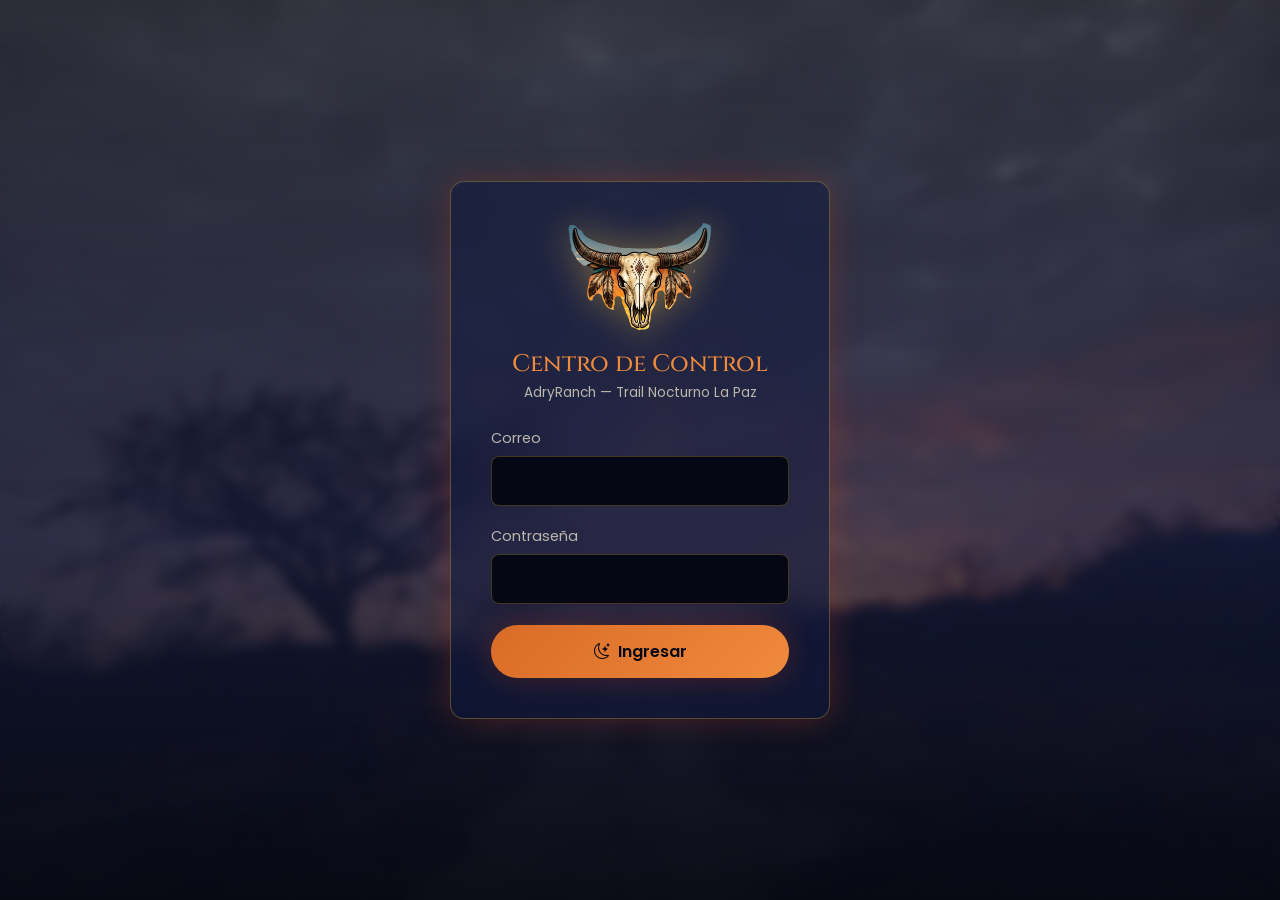
<file: dashboard/index.html>
<!DOCTYPE html>
<html lang="es-MX">
<head>
  <meta charset="UTF-8" />
  <meta name="viewport" content="width=device-width, initial-scale=1.0" />
  <title>Centro de Control — AdryRanch</title>

  <link href="https://cdn.jsdelivr.net/npm/bootstrap@5.3.3/dist/css/bootstrap.min.css" rel="stylesheet">
  <link rel="stylesheet" href="https://cdn.jsdelivr.net/npm/bootstrap-icons@1.11.3/font/bootstrap-icons.css">
  <link rel="preconnect" href="https://fonts.googleapis.com">
  <link href="https://fonts.googleapis.com/css2?family=Cinzel:wght@500;700&family=Poppins:wght@300;400;500;600&display=swap" rel="stylesheet">

  <link rel="icon" href="../assets/img/craneo-toro.svg" type="image/svg+xml">
  <link rel="stylesheet" href="../css/main.css">
  <link rel="stylesheet" href="../css/dashboard.css">
</head>
<body class="cuerpo-dashboard">

  <!-- ══════════════ PANTALLA DE LOGIN ══════════════ -->
  <div id="pantallaLogin" class="pantalla-login">
    <div class="overlay-login"></div>

    <form id="formularioLogin" class="tarjeta-login">
      <img src="../assets/img/login.png" alt="AdryRanch" class="logo-tarjeta-login">
      <h1>Centro de Control</h1>
      <p class="subtitulo-login">AdryRanch — Trail Nocturno La Paz</p>

      <p id="mensajeLogin" class="mensaje-formulario" role="alert"></p>

      <div class="campo-formulario">
        <label for="emailLogin">Correo</label>
        <input type="email" id="emailLogin" name="email" required autocomplete="username">
      </div>

      <div class="campo-formulario">
        <label for="passwordLogin">Contraseña</label>
        <input type="password" id="passwordLogin" name="password" required autocomplete="current-password">
      </div>

      <button type="submit" class="boton-dorado boton-ancho-completo">
        <i class="bi bi-moon-stars"></i> Ingresar
      </button>
    </form>
  </div>

  <!-- ══════════════ DASHBOARD ══════════════ -->
  <div id="pantallaDashboard" class="pantalla-dashboard">

    <header class="topbar-dashboard">
      <div class="marca-topbar">
        <img src="../assets/img/login.png" alt="AdryRanch">
        <span>Centro de Control</span>
      </div>
      <div class="usuario-topbar">
        <button id="botonModoIluminacionDashboard" class="boton-modo-iluminacion" aria-label="Cambiar iluminación del panel">
          <i class="bi bi-sun-fill icono-modo-sol"></i>
          <i class="bi bi-moon-stars-fill icono-modo-luna oculto"></i>
        </button>
        <span id="nombreUsuarioActivo"></span>
        <span id="rolUsuarioActivo" class="etiqueta-rol"></span>
        <button id="botonLogout" class="boton-contorno">
          <i class="bi bi-box-arrow-right"></i> Salir
        </button>
        <button id="botonHamburguesaDashboard" class="boton-hamburguesa-dashboard" aria-label="Abrir menú del panel" aria-expanded="false">
          <i class="bi bi-list icono-menu-abrir"></i>
          <i class="bi bi-x-lg icono-menu-cerrar oculto"></i>
        </button>
      </div>
    </header>

    <nav id="navegacionModulos" class="navegacion-modulos">
      <button class="boton-modulo activo" data-modulo="metricas">
        <i class="bi bi-moon-stars"></i> Métricas
      </button>
      <button class="boton-modulo" data-modulo="corredores">
        <i class="bi bi-people"></i> Palomilla Inscrita
      </button>
      <button class="boton-modulo" data-modulo="tareas">
        <i class="bi bi-kanban"></i> Sincronizador de Tareas
      </button>
      <button class="boton-modulo" data-modulo="usuarios" id="botonModuloUsuarios" hidden>
        <i class="bi bi-person-gear"></i> Usuarios
      </button>
    </nav>

    <main class="contenido-dashboard">

      <!-- ── MÓDULO D: Métricas y Línea de Tiempo ── -->
      <section id="moduloMetricas" class="modulo-panel">
        <h2 class="titulo-modulo">La cuenta regresiva bajo la luna</h2>

        <div class="tarjeta-cuenta-regresiva">
          <div class="numero-cuenta-regresiva">
            <strong id="diasRestantes">—</strong>
            <span>días para la Edición Luna Llena</span>
          </div>
          <p class="fecha-evento-texto">Sábado 24 de Octubre de 2026</p>
        </div>

        <div class="estadisticas-rapidas">
          <div class="metrica-rapida">
            <i class="bi bi-people"></i>
            <span>Palomilla Inscrita</span>
            <strong id="metricaTotal">0</strong>
          </div>
          <div class="metrica-rapida">
            <i class="bi bi-patch-check"></i>
            <span>Asistencias Aseguradas</span>
            <strong id="metricaConfirmados">0</strong>
          </div>
          <div class="metrica-rapida">
            <i class="bi bi-hourglass-split"></i>
            <span>Aportaciones en Revisión</span>
            <strong id="metricaEnRevision">0</strong>
          </div>
          <div class="metrica-rapida">
            <i class="bi bi-cup-straw"></i>
            <span>Se quedan al After</span>
            <strong id="metricaAfter">0</strong>
          </div>
        </div>
      </section>

      <!-- ── MÓDULO A: Visor de Corredores ── -->
      <section id="moduloCorredores" class="modulo-panel oculto">
        <h2 class="titulo-modulo">Palomilla Inscrita</h2>
        <p id="mensajeCorredores" class="mensaje-formulario" role="alert"></p>

        <div class="tabla-responsiva">
          <table class="tabla-dashboard">
            <thead>
              <tr>
                <th>Nombre</th>
                <th>Teléfono</th>
                <th>Correo</th>
                <th>Paquete</th>
                <th>After</th>
                <th>Folio</th>
                <th>Estatus</th>
                <th></th>
              </tr>
            </thead>
            <tbody id="cuerpoTablaCorredores"></tbody>
          </table>
        </div>
      </section>

      <!-- ── MÓDULO B: Task Synchronizer ── -->
      <section id="moduloTareas" class="modulo-panel oculto">
        <h2 class="titulo-modulo">Sincronizador de Tareas</h2>
        <p id="mensajeTareas" class="mensaje-formulario" role="alert"></p>

        <form id="formularioNuevaTarea" class="formulario-tarea">
          <input type="text" id="tituloTarea" placeholder="Título de la tarea" required maxlength="150">
          <input type="text" id="descripcionTarea" placeholder="Descripción (opcional)">
          <select id="asignadoATarea">
            <option value="">Sin asignar</option>
          </select>
          <input type="datetime-local" id="fechaLimiteTarea">
          <button type="submit" class="boton-dorado">
            <i class="bi bi-plus-circle"></i> Crear tarea
          </button>
        </form>

        <div class="tablero-tareas">
          <div class="columna-tareas" data-estatus="pendiente">
            <h3>Pendiente</h3>
            <div class="lista-tareas" id="listaTareasPendiente"></div>
          </div>
          <div class="columna-tareas" data-estatus="en_progreso">
            <h3>En Progreso</h3>
            <div class="lista-tareas" id="listaTareasEnProgreso"></div>
          </div>
          <div class="columna-tareas" data-estatus="completado">
            <h3>Completado</h3>
            <div class="lista-tareas" id="listaTareasCompletado"></div>
          </div>
        </div>
      </section>

      <!-- ── MÓDULO C: User Creator Panel (Super Admin) ── -->
      <section id="moduloUsuarios" class="modulo-panel oculto">
        <h2 class="titulo-modulo">Alta de Staff y Administradores</h2>
        <p id="mensajeUsuarios" class="mensaje-formulario" role="alert"></p>

        <form id="formularioNuevoUsuario" class="panel-registro panel-registro-compacto">
          <div class="campo-formulario">
            <label for="nombreNuevoUsuario">Nombre</label>
            <input type="text" id="nombreNuevoUsuario" required maxlength="100">
          </div>
          <div class="campo-formulario">
            <label for="emailNuevoUsuario">Correo</label>
            <input type="email" id="emailNuevoUsuario" required maxlength="100">
          </div>
          <div class="campo-formulario">
            <label for="passwordNuevoUsuario">Contraseña temporal</label>
            <input type="password" id="passwordNuevoUsuario" required minlength="8">
          </div>
          <div class="campo-formulario">
            <label for="rolNuevoUsuario">Rol</label>
            <select id="rolNuevoUsuario" required>
              <option value="admin">Admin</option>
              <option value="staff">Staff</option>
            </select>
          </div>
          <button type="submit" class="boton-dorado boton-ancho-completo">
            <i class="bi bi-person-plus"></i> Crear acceso
          </button>
        </form>

        <div class="tabla-responsiva">
          <table class="tabla-dashboard">
            <thead>
              <tr><th>Nombre</th><th>Correo</th><th>Rol</th><th>Creado</th></tr>
            </thead>
            <tbody id="cuerpoTablaUsuarios"></tbody>
          </table>
        </div>
      </section>

    </main>
  </div>

  <script src="../js/dashboard.js"></script>
</body>
</html>
</file>
<file: css/main.css>
/* =====================================================================
   AdryRanch — Trail Nocturno La Paz · Edición Luna Llena
   main.css — Hoja de estilos institucional (ALISER)
   Paleta: Azul Oscuro (noche del desierto) + Dorado (Luna Llena)
   ===================================================================== */

   /* Soporte para la sección del After y adecuación ARF-Grid */
#after {
  padding: 6rem 0;
  position: relative;
}

.galeria-after-grid {
  margin-top: 3rem;
  width: 100%;
}

.panel-after-info {
  background: var(--color-azul-medianoche, #121b3f);
  border: 1px solid var(--color-dorado, #f5c542);
  border-radius: 12px;
  max-width: 600px;
  width: 100%;
  transition: transform 0.3s ease;
}

.panel-after-info:hover {
  transform: translateY(-5px);
  box-shadow: 0 8px 24px rgba(217, 107, 39, 0.2); /* Resplandor terracota de ALISER */
}

:root {
  /* Paleta institucional — Noche Mística */
  --color-azul-noche: #0a1128;
  --color-azul-noche-deep: #050814;
  --color-azul-medianoche: #121b3f;
  --color-dorado: #f5c542;
  --color-dorado-brillante: #ffd95e;
  --color-dorado-suave: rgba(245, 197, 66, 0.18);
  --color-blanco-luna: #f4f1e8;
  --color-gris-arena: #b9b6ad;

  /* Paleta institucional — Atardecer BCS (calibrada desde logo.jpg) */
  --color-terracota: #d96b27;
  --color-atardecer: #e2703a;
  --color-rojo-ocaso: #b23b22;
  --color-terracota-suave: rgba(217, 107, 39, 0.18);

  /* Tipografía */
  --font-titulos: "Cinzel", "Georgia", serif;
  --font-cuerpo: "Poppins", "Segoe UI", sans-serif;

  /* Layout */
  --radio-base: 14px;
  --sombra-dorada: 0 0 30px rgba(245, 197, 66, 0.25);
  --sombra-atardecer: 0 0 30px rgba(178, 59, 34, 0.35);
  --transicion-base: 0.3s ease;
}

/* ── Conmutador de Iluminación — Modo Ocaso/Atardecer BCS ──────────
   Mandamiento 3 (Modo Oscuro/Tema fluido): redefine las mismas
   variables sobre <body> para recolorear todo el ecosistema sin
   tocar la estructura de cada componente. Persistencia en localStorage
   vía js/main.js. ──────────────────────────────────────────────── */
body.modo-atardecer {
  --color-azul-noche: #4a1f12;
  --color-azul-noche-deep: #2e1209;
  --color-azul-medianoche: #5c2814;
  --color-dorado: #d96b27;
  --color-dorado-brillante: #f08a3c;
  --color-dorado-suave: rgba(217, 107, 39, 0.2);
  --color-blanco-luna: #fdf3e7;
  --color-gris-arena: #d9b99a;
}

/* ── Reset base ──────────────────────────────────────────────────── */
* {
  box-sizing: border-box;
}

body {
  margin: 0;
  background-color: var(--color-azul-noche-deep);
  color: var(--color-blanco-luna);
  font-family: var(--font-cuerpo);
  overflow-x: hidden;
}

h1, h2, h3, h4 {
  font-family: var(--font-titulos);
  color: var(--color-dorado-brillante);
  margin: 0;
}

a {
  text-decoration: none;
}

img, video {
  max-width: 100%;
  display: block;
}

section {
  padding: clamp(3rem, 8vw, 6rem) 1rem;
  position: relative;
}

.contenedor {
  width: 100%;
  max-width: 1140px;
  margin: 0 auto;
}

.titulo-seccion {
  text-align: center;
  font-size: clamp(1.8rem, 4vw, 2.8rem);
  margin-bottom: 0.5rem;
}

.subtitulo-seccion {
  text-align: center;
  color: var(--color-gris-arena);
  max-width: 640px;
  margin: 0 auto 2.5rem;
  font-size: clamp(0.95rem, 2vw, 1.1rem);
}

.fondo-estrellas {
  background-image:
    radial-gradient(circle at 15% 20%, rgba(245, 197, 66, 0.08), transparent 40%),
    radial-gradient(circle at 85% 75%, rgba(193, 80, 46, 0.07), transparent 45%);
}

/* ── Marca de agua — cráneo de toro / foto difuminada, esquina inferior ── */
.marca-agua {
  position: fixed;
  bottom: -40px;
  right: -40px;
  width: min(50vw, 420px);
  height: min(50vw, 420px);
  background-image: url("../assets/img/IMG-20260614-WA0006.jpg");
  background-size: cover;
  background-position: center;
  border-radius: 50%;
  filter: grayscale(0.6) blur(1px);
  opacity: 0.1;
  mix-blend-mode: luminosity;
  pointer-events: none;
  z-index: 0;
}

/* ── Botones ─────────────────────────────────────────────────────── */
.boton-dorado {
  display: inline-flex;
  align-items: center;
  justify-content: center;
  gap: 0.5rem;
  padding: 0.9rem 2rem;
  background: linear-gradient(135deg, var(--color-dorado) 0%, var(--color-dorado-brillante) 100%);
  color: var(--color-azul-noche-deep);
  font-weight: 600;
  border-radius: 50px;
  border: none;
  box-shadow: var(--sombra-dorada);
  transition: transform var(--transicion-base), box-shadow var(--transicion-base);
  cursor: pointer;
}

.boton-dorado:hover {
  transform: translateY(-3px);
  box-shadow: 0 0 40px rgba(245, 197, 66, 0.45);
  color: var(--color-azul-noche-deep);
}

.boton-contorno {
  display: inline-flex;
  align-items: center;
  justify-content: center;
  gap: 0.5rem;
  padding: 0.85rem 1.9rem;
  background: transparent;
  color: var(--color-dorado-brillante);
  font-weight: 600;
  border-radius: 50px;
  border: 1.5px solid var(--color-dorado);
  transition: background var(--transicion-base), color var(--transicion-base);
  cursor: pointer;
}

.boton-contorno:hover {
  background: var(--color-dorado-suave);
  color: var(--color-dorado-brillante);
}

.boton-contorno.deshabilitado {
  opacity: 0.5;
  border-color: var(--color-gris-arena);
  color: var(--color-gris-arena);
  cursor: not-allowed;
  pointer-events: none;
}

/* ── Navbar ──────────────────────────────────────────────────────── */
.navbar-arf {
  position: fixed;
  top: 0;
  left: 0;
  width: 100%;
  z-index: 1000;
  display: flex;
  align-items: center;
  justify-content: space-between;
  gap: 1.5rem;
  padding: 0.9rem 1.25rem;
  background: rgba(5, 8, 20, 0.35);
  backdrop-filter: blur(6px);
  transition: background var(--transicion-base), padding var(--transicion-base);
}

.navbar-arf.navbar-scroll {
  background: rgba(5, 8, 20, 0.92);
  padding: 0.6rem 1.25rem;
  box-shadow: 0 4px 20px rgba(0, 0, 0, 0.4);
}

.navbar-marca {
  display: flex;
  align-items: center;
  gap: 0.6rem;
}

.navbar-marca img {
  height: clamp(56px, 8vw, 78px);
  width: auto;
  border-radius: 50%;
  box-shadow: 0 0 18px rgba(245, 197, 66, 0.35);
  transition: height var(--transicion-base), transform 0.45s ease, box-shadow 0.45s ease;
}

.navbar-marca:hover img {
  transform: scale(1.08) rotate(-5deg);
  box-shadow: 0 0 24px rgba(217, 107, 39, 0.65), 0 0 14px rgba(245, 197, 66, 0.5);
}

.navbar-scroll .navbar-marca img {
  height: clamp(46px, 6vw, 60px);
}

.navbar-marca span {
  font-family: var(--font-titulos);
  color: var(--color-dorado-brillante);
  font-size: clamp(1.1rem, 2vw, 1.4rem);
  letter-spacing: 0.5px;
}

.navbar-derecha {
  display: flex;
  align-items: center;
  gap: 1.2rem;
}

.navbar-links {
  display: flex;
  align-items: center;
  gap: 1.8rem;
  list-style: none;
  margin: 0;
  padding: 0;
}

.navbar-links a {
  color: var(--color-blanco-luna);
  font-weight: 500;
  font-size: 0.95rem;
  transition: color var(--transicion-base);
}

.navbar-links a:hover {
  color: var(--color-dorado-brillante);
}

/* ── Conmutador de Iluminación (Day/Night BCS) ─────────────────────── */
.boton-modo-iluminacion {
  display: inline-flex;
  align-items: center;
  justify-content: center;
  width: 38px;
  height: 38px;
  border-radius: 50%;
  background: transparent;
  border: 1.5px solid var(--color-dorado);
  color: var(--color-dorado-brillante);
  font-size: 1.05rem;
  cursor: pointer;
  transition: background var(--transicion-base), transform var(--transicion-base);
}

.boton-modo-iluminacion:hover {
  background: var(--color-dorado-suave);
  transform: rotate(15deg);
}

.boton-modo-iluminacion .oculto,
.boton-hamburguesa-dashboard .oculto {
  display: none;
}

/* ── Botón Volver Arriba (Scroll-to-Top) ───────────────────────────── */
.boton-top {
  position: fixed;
  bottom: 1.6rem;
  right: 1.6rem;
  width: 48px;
  height: 48px;
  border-radius: 50%;
  border: none;
  background: linear-gradient(135deg, var(--color-terracota), var(--color-rojo-ocaso));
  color: var(--color-blanco-luna);
  font-size: 1.5rem;
  display: flex;
  align-items: center;
  justify-content: center;
  cursor: pointer;
  z-index: 900;
  opacity: 0;
  visibility: hidden;
  transform: translateY(16px);
  box-shadow: var(--sombra-atardecer);
  transition: opacity 0.35s ease, transform 0.35s ease, visibility 0.35s;
}

.boton-top.visible {
  opacity: 1;
  visibility: visible;
  transform: translateY(0);
}

.boton-top:hover {
  transform: translateY(-3px);
}

/* ── Hamburguesa ─────────────────────────────────────────────────── */
.boton-hamburguesa {
  display: none;
  flex-direction: column;
  justify-content: center;
  gap: 5px;
  width: 32px;
  height: 32px;
  background: transparent;
  border: none;
  cursor: pointer;
  z-index: 1100;
}

.boton-hamburguesa .linea {
  width: 100%;
  height: 2px;
  background: var(--color-dorado-brillante);
  border-radius: 2px;
  transition: transform var(--transicion-base), opacity var(--transicion-base);
}

.boton-hamburguesa.activo .linea:nth-child(1) {
  transform: translateY(7px) rotate(45deg);
}

.boton-hamburguesa.activo .linea:nth-child(2) {
  opacity: 0;
}

.boton-hamburguesa.activo .linea:nth-child(3) {
  transform: translateY(-7px) rotate(-45deg);
}

@media (max-width: 900px) {
  .boton-hamburguesa {
    display: flex;
  }

  .navbar-links {
    position: fixed;
    top: 0;
    right: 0;
    height: 100vh;
    width: min(75vw, 320px);
    background: var(--color-azul-medianoche);
    flex-direction: column;
    justify-content: center;
    transform: translateX(100%);
    transition: transform var(--transicion-base);
    box-shadow: -10px 0 30px rgba(0, 0, 0, 0.5);
  }

  .navbar-links.abierto {
    transform: translateX(0);
  }
}

/* ── Hero ────────────────────────────────────────────────────────── */
.hero-trail {
  position: relative;
  min-height: 100vh;
  display: flex;
  align-items: center;
  justify-content: center;
  text-align: center;
  overflow: hidden;
}

.hero-video {
  position: absolute;
  top: 50%;
  left: 50%;
  width: 100%;
  height: 100%;
  object-fit: cover;
  transform: translate(-50%, -50%);
  z-index: 0;
}

.hero-overlay {
  position: absolute;
  inset: 0;
  background:
    linear-gradient(180deg, rgba(5, 8, 20, 0.5) 0%, rgba(18, 27, 63, 0.7) 45%, rgba(156, 47, 30, 0.45) 78%, rgba(5, 8, 20, 0.92) 100%);
  z-index: 1;
}

.hero-contenido {
  position: relative;
  z-index: 2;
  max-width: 800px;
  padding: 0 1rem;
}

.hero-edicion {
  display: inline-block;
  padding: 0.35rem 1rem;
  border: 1px solid var(--color-dorado);
  border-radius: 50px;
  color: var(--color-dorado-brillante);
  font-size: 0.85rem;
  letter-spacing: 1px;
  text-transform: uppercase;
  margin-bottom: 1.2rem;
}

.hero-contenido h1 {
  font-size: clamp(2.2rem, 7vw, 4.2rem);
  line-height: 1.15;
  text-shadow: 0 0 25px rgba(245, 197, 66, 0.3);
}

.hero-eslogan {
  font-family: var(--font-titulos);
  font-style: italic;
  color: var(--color-blanco-luna);
  font-size: clamp(1.1rem, 3vw, 1.6rem);
  margin: 1.3rem 0;
}

.hero-meta {
  display: flex;
  flex-wrap: wrap;
  justify-content: center;
  gap: 1.2rem;
  margin: 1.5rem 0 2rem;
  color: var(--color-gris-arena);
  font-size: 0.95rem;
}

.hero-meta span {
  display: inline-flex;
  align-items: center;
  gap: 0.4rem;
}

/* ── Experiencia Nocturna ───────────────────────────────────────── */
.tarjetas-experiencia {
  display: flex;
  flex-wrap: wrap;
  justify-content: center;
  gap: 1.5rem;
}

.tarjeta-experiencia {
  flex: 1 1 280px;
  max-width: 340px;
  background: var(--color-azul-medianoche);
  border: 1px solid rgba(245, 197, 66, 0.15);
  border-top: 3px solid var(--color-terracota);
  border-radius: var(--radio-base);
  padding: 2rem 1.5rem;
  text-align: center;
  transition: transform var(--transicion-base), box-shadow var(--transicion-base);
}

.tarjeta-experiencia:hover {
  transform: translateY(-6px);
  box-shadow: var(--sombra-atardecer);
}

.tarjeta-experiencia .icono-experiencia {
  font-size: 2.4rem;
  color: var(--color-dorado-brillante);
  margin-bottom: 1rem;
}

.tarjeta-experiencia h3 {
  font-size: 1.2rem;
  margin-bottom: 0.6rem;
}

.tarjeta-experiencia p {
  color: var(--color-gris-arena);
  font-size: 0.92rem;
  margin: 0;
}

/* ── Rutas y Kilometrajes ───────────────────────────────────────── */
.bloque-ruta {
  display: flex;
  flex-wrap: wrap;
  align-items: center;
  gap: 2.5rem;
}

.mapa-ruta {
  flex: 1 1 340px;
  min-height: 320px;
  border-radius: var(--radio-base);
  border: 1px dashed rgba(245, 197, 66, 0.4);
  background: var(--color-azul-medianoche);
  display: flex;
  flex-direction: column;
  align-items: center;
  justify-content: center;
  gap: 0.6rem;
  color: var(--color-gris-arena);
  text-align: center;
  padding: 1.5rem;
}

.mapa-ruta i {
  font-size: 2.6rem;
  color: var(--color-dorado-brillante);
}

.descargas-ruta {
  flex: 1 1 320px;
}

.descargas-ruta .botones-descarga {
  display: flex;
  flex-wrap: wrap;
  gap: 1rem;
  margin-top: 1.5rem;
}

.etiqueta-proximamente {
  display: block;
  font-size: 0.75rem;
  color: var(--color-gris-arena);
  margin-top: 0.4rem;
}

.texto-descarga-ruta {
  text-align: left;
  margin: 0.6rem 0 0;
}

/* ── ARF-GRID: Kit del Corredor ─────────────────────────────────── */
.arf-grid {
  display: flex;
  flex-wrap: wrap;
  justify-content: center;
  gap: 1.5rem;
}

.arf-item {
  flex: 1 1 220px;
  max-width: 240px;
  width: 100%;
  aspect-ratio: 1 / 1;
  background: linear-gradient(160deg, var(--color-azul-medianoche), var(--color-azul-noche-deep));
  border: 1px solid rgba(245, 197, 66, 0.18);
  border-radius: var(--radio-base);
  display: flex;
  flex-direction: column;
  align-items: center;
  justify-content: center;
  text-align: center;
  padding: 1.2rem;
  gap: 0.5rem;
  position: relative;
  z-index: 1;
  transition: transform var(--transicion-base), z-index var(--transicion-base), box-shadow var(--transicion-base);
}

.arf-item:hover {
  transform: scale(1.06);
  z-index: 5;
  box-shadow: var(--sombra-dorada);
}

.arf-item i {
  font-size: 2.2rem;
  color: var(--color-dorado-brillante);
}

.arf-item h4 {
  font-size: 1rem;
}

.arf-item p {
  color: var(--color-gris-arena);
  font-size: 0.82rem;
  margin: 0;
}

/* ── Formulario de Registro ──────────────────────────────────────── */
.panel-registro {
  max-width: 640px;
  margin: 0 auto;
  background: var(--color-azul-medianoche);
  border: 1px solid rgba(245, 197, 66, 0.2);
  border-radius: var(--radio-base);
  padding: clamp(1.5rem, 4vw, 2.5rem);
}

.campo-formulario {
  margin-bottom: 1.3rem;
}

.campo-formulario label {
  display: block;
  margin-bottom: 0.4rem;
  font-size: 0.9rem;
  color: var(--color-gris-arena);
}

.campo-formulario input,
.campo-formulario select {
  width: 100%;
  padding: 0.75rem 1rem;
  background: var(--color-azul-noche-deep);
  border: 1px solid rgba(245, 197, 66, 0.25);
  border-radius: 8px;
  color: var(--color-blanco-luna);
  font-family: var(--font-cuerpo);
}

.campo-formulario input:focus,
.campo-formulario select:focus {
  outline: none;
  border-color: var(--color-dorado-brillante);
  box-shadow: 0 0 0 3px rgba(245, 197, 66, 0.15);
}

.opciones-after {
  display: flex;
  gap: 1.5rem;
}

.opciones-after label {
  display: flex;
  align-items: center;
  gap: 0.5rem;
  color: var(--color-blanco-luna);
  font-size: 0.95rem;
}

.mensaje-formulario {
  display: none;
  font-size: 0.88rem;
  border-radius: 8px;
  padding: 0.7rem 1rem;
  margin-bottom: 1rem;
}

.mensaje-formulario.visible {
  display: block;
}

.mensaje-formulario.error {
  background: rgba(193, 80, 46, 0.18);
  color: var(--color-atardecer);
  border: 1px solid var(--color-terracota);
}

.mensaje-formulario.cargando {
  background: var(--color-dorado-suave);
  color: var(--color-dorado-brillante);
  border: 1px solid var(--color-dorado);
}

.panel-pago {
  display: none;
  max-width: 640px;
  margin: 0 auto;
  background: var(--color-azul-medianoche);
  border: 1px solid rgba(245, 197, 66, 0.2);
  border-radius: var(--radio-base);
  padding: clamp(1.5rem, 4vw, 2.5rem);
  text-align: center;
}

.panel-pago.visible {
  display: block;
}

.datos-spei {
  text-align: left;
  background: var(--color-azul-noche-deep);
  border-radius: 10px;
  padding: 1.2rem 1.5rem;
  margin: 1.5rem 0;
}

.datos-spei p {
  display: flex;
  justify-content: space-between;
  border-bottom: 1px solid rgba(245, 197, 66, 0.1);
  padding: 0.5rem 0;
  margin: 0;
  font-size: 0.95rem;
}

.datos-spei p span:first-child {
  color: var(--color-gris-arena);
}

.datos-spei p span:last-child {
  color: var(--color-dorado-brillante);
  font-weight: 600;
}

.boton-ancho-completo {
  width: 100%;
}

.icono-pago {
  font-size: 2.4rem;
  color: var(--color-dorado-brillante);
}

.aviso-vigencia {
  display: flex;
  align-items: center;
  gap: 0.6rem;
  justify-content: center;
  color: var(--color-gris-arena);
  font-size: 0.88rem;
  margin-top: 1rem;
}

/* ── Ediciones Anteriores — efecto atardecer BCS (desierto/mar/noche) ── */
.panel-edicion-anterior {
  position: relative;
  border-radius: var(--radio-base);
  overflow: hidden;
  isolation: isolate;
  min-height: 420px;
  display: flex;
  align-items: center;
  border: 1px solid rgba(245, 197, 66, 0.2);
}

.panel-edicion-anterior::before {
  content: "";
  position: absolute;
  inset: 0;
  background-image: url("../assets/img/FB_IMG_1781753210624.jpg");
  background-size: cover;
  background-position: center;
  filter: saturate(1.1) contrast(1.05);
  z-index: -2;
}

.panel-edicion-anterior::after {
  content: "";
  position: absolute;
  inset: 0;
  background: linear-gradient(
    200deg,
    rgba(156, 47, 30, 0.55) 0%,
    rgba(226, 112, 58, 0.45) 28%,
    rgba(18, 27, 63, 0.75) 65%,
    rgba(5, 8, 20, 0.92) 100%
  );
  z-index: -1;
}

.contenido-edicion-anterior {
  position: relative;
  width: 100%;
  padding: clamp(1.8rem, 5vw, 3rem);
}

.contenido-edicion-anterior > p {
  color: var(--color-blanco-luna);
  max-width: 520px;
  margin-bottom: 2rem;
}

.estadisticas-edicion {
  display: flex;
  flex-wrap: wrap;
  gap: 1.2rem;
}

.estadistica-item {
  flex: 1 1 150px;
  max-width: 200px;
  background: rgba(5, 8, 20, 0.55);
  backdrop-filter: blur(4px);
  border: 1px solid rgba(245, 197, 66, 0.25);
  border-radius: 10px;
  padding: 1.1rem 1rem;
  text-align: center;
}

.estadistica-item i {
  font-size: 1.6rem;
  color: var(--color-dorado-brillante);
  margin-bottom: 0.5rem;
  display: block;
}

.estadistica-item span {
  display: block;
  font-size: 0.78rem;
  color: var(--color-gris-arena);
  text-transform: uppercase;
  letter-spacing: 0.5px;
  margin-bottom: 0.3rem;
}

.estadistica-item strong {
  display: block;
  color: var(--color-blanco-luna);
  font-size: 0.95rem;
}

/* ── Galería ARF-Grid — fotos reales de Ediciones Anteriores ─────── */
.galeria-arf-grid {
  display: flex;
  flex-wrap: wrap;
  justify-content: center;
  gap: 1rem;
  margin-top: 1.8rem;
}

.galeria-arf-grid img {
  flex: 1 1 160px;
  width: 100%;
  max-width: 200px;
  aspect-ratio: 1 / 1;
  object-fit: cover;
  border-radius: 10px;
  border: 1px solid rgba(245, 197, 66, 0.2);
  position: relative;
  z-index: 1;
  cursor: pointer;
  transition: transform var(--transicion-base), z-index var(--transicion-base), box-shadow var(--transicion-base);
}

.galeria-arf-grid img:hover,
.galeria-arf-grid img:focus-visible {
  transform: scale(1.07);
  z-index: 5;
  box-shadow: var(--sombra-dorada);
}

/* ── Lightbox nativo (Ediciones Anteriores) ────────────────────────── */
.lightbox {
  position: fixed;
  inset: 0;
  z-index: 2000;
  display: flex;
  align-items: center;
  justify-content: center;
  padding: 2rem;
  background: rgba(5, 8, 20, 0.92);
  backdrop-filter: blur(6px);
  -webkit-backdrop-filter: blur(6px);
}

.lightbox[hidden] {
  display: none;
}

.lightbox img {
  max-width: 100%;
  max-height: 90vh;
  border-radius: 10px;
  box-shadow: var(--sombra-dorada);
}

.boton-cerrar-lightbox {
  position: absolute;
  top: 1.2rem;
  right: 1.2rem;
  width: 44px;
  height: 44px;
  border-radius: 50%;
  border: 1.5px solid var(--color-dorado);
  background: rgba(5, 8, 20, 0.6);
  color: var(--color-dorado-brillante);
  font-size: 1.2rem;
  cursor: pointer;
  transition: background var(--transicion-base);
}

.boton-cerrar-lightbox:hover {
  background: var(--color-dorado-suave);
}

/* ── Footer ──────────────────────────────────────────────────────── */
.footer-arf {
  text-align: center;
  padding: 2.5rem 1rem;
  color: var(--color-gris-arena);
  font-size: 0.85rem;
  border-top: 1px solid rgba(245, 197, 66, 0.1);
}

.footer-arf .redes-footer {
  display: flex;
  justify-content: center;
  gap: 1.2rem;
  margin-bottom: 1rem;
  font-size: 1.3rem;
}

.footer-arf .redes-footer a {
  color: var(--color-dorado-brillante);
  transition: opacity var(--transicion-base);
}

.footer-arf .redes-footer a:hover {
  opacity: 0.7;
}

/* ══════════════ ESTILOS DE CONSOLIDACIÓN FINAL ══════════════ */

/* ── Nota en la sección de Ruta ─────────────────────────────────── */
.nota-ruta {
  margin-top: 1.5rem;
  padding: 0.8rem 1rem;
  font-size: 0.9rem;
  text-align: left;
  color: var(--color-gris-arena);
  background: var(--color-dorado-suave);
  border-left: 3px solid var(--color-dorado);
  border-radius: 0 8px 8px 0;
}

.nota-ruta i {
  margin-right: 0.5rem;
  color: var(--color-dorado-brillante);
}

/* ── Contenedor de Spotify (Regla de Oro: sin inline styles) ───── */
.spotify-container {
  max-width: 720px;
  margin: 3rem auto 0;
  text-align: center;
}

.spotify-badge {
  display: inline-block;
  padding: 0.6rem 1.2rem;
  border-radius: 50px;
  background-color: var(--color-rojo-ocaso);
  color: var(--color-blanco-luna);
  font-family: var(--font-titulos);
  letter-spacing: 1px;
  font-weight: 700;
  font-size: 0.9rem;
  margin-bottom: 1rem;
  text-transform: uppercase;
}

.wrapper-spotify {
  position: relative;
  /* Aspect-ratio 100/352 para el reproductor de Spotify */
  padding-bottom: 35.22%; 
  height: 0;
  overflow: hidden;
  border-radius: 12px;
}

.wrapper-spotify iframe {
  position: absolute;
  top: 0;
  left: 0;
  width: 100%;
  height: 100%;
  border: 0;
}
</file>
<file: css/dashboard.css>
/* =====================================================================
   AdryRanch — Centro de Control (Dashboard administrativo)
   dashboard.css — depende de las variables de css/main.css
   ===================================================================== */

.cuerpo-dashboard {
  margin: 0;
  min-height: 100vh;
  /* Overhaul cromático BCS: el Dashboard usa terracota/rojo ocaso (logo.jpg)
     en vez del dorado lunar institucional del sitio público. Al redefinir
     estas variables aquí, todos los bordes, botones y focos del panel
     (que ya usan var(--color-dorado*)) se recolorean automáticamente. */
  --color-dorado: #d96b27;
  --color-dorado-brillante: #f08a3c;
  --color-dorado-suave: rgba(217, 107, 39, 0.2);
  --sombra-dorada: 0 0 30px rgba(178, 59, 34, 0.35);
}

/* ── Conmutador de Iluminación INTERNO del Dashboard ────────────────
   Independiente del modo Day/Night del sitio público (clave de
   localStorage distinta). Redefine las mismas variables, ahora
   sobre #pantallaDashboard, para un modo claro "broken white" con
   tipografía oscura de alto contraste (legible bajo el sol de BCS). */
.pantalla-dashboard.dashboard-light-mode {
  --color-azul-noche: #eef1f5;
  --color-azul-noche-deep: #f8fafc;
  --color-azul-medianoche: #ffffff;
  --color-dorado: #b8501c;
  --color-dorado-brillante: #d96b27;
  --color-dorado-suave: rgba(184, 80, 28, 0.12);
  --color-blanco-luna: #1f2430;
  --color-gris-arena: #5b6472;
  --sombra-dorada: 0 0 16px rgba(184, 80, 28, 0.18);
}

.pantalla-dashboard.dashboard-light-mode .topbar-dashboard {
  border-color: rgba(184, 80, 28, 0.15);
}

/* ── Pantalla de Login ──────────────────────────────────────────── */
.pantalla-login {
  position: fixed;
  inset: 0;
  display: flex;
  align-items: center;
  justify-content: center;
  background-image: url("../assets/img/login2.jpg");
  background-size: cover;
  background-position: center;
  z-index: 50;
}

.overlay-login {
  position: absolute;
  inset: 0;
  background: linear-gradient(180deg, rgba(5, 8, 20, 0.6) 0%, rgba(18, 27, 63, 0.72) 60%, rgba(5, 8, 20, 0.88) 100%);
  backdrop-filter: blur(6px);
  -webkit-backdrop-filter: blur(6px);
}

.tarjeta-login {
  position: relative;
  z-index: 1;
  width: min(90vw, 380px);
  background: rgba(18, 27, 63, 0.55);
  backdrop-filter: blur(14px);
  border: 1px solid rgba(245, 197, 66, 0.3);
  border-radius: var(--radio-base);
  padding: clamp(1.8rem, 5vw, 2.5rem);
  text-align: center;
  box-shadow: var(--sombra-dorada);
}

.logo-tarjeta-login {
  display: block;
  width: auto;
  height: clamp(70px, 12vw, 110px);
  margin: 0 auto 1.1rem;
  filter: drop-shadow(0 0 18px rgba(245, 197, 66, 0.4));
}

.tarjeta-login h1 {
  font-size: 1.5rem;
}

.subtitulo-login {
  color: var(--color-gris-arena);
  font-size: 0.85rem;
  margin: 0.3rem 0 1.5rem;
}

.tarjeta-login .campo-formulario {
  text-align: left;
}

/* ── Layout general del Dashboard ──────────────────────────────── */
.pantalla-dashboard {
  display: none;
  min-height: 100vh;
  background-color: var(--color-azul-noche-deep);
}

.pantalla-dashboard.activa {
  display: block;
}

.topbar-dashboard {
  display: flex;
  align-items: center;
  justify-content: space-between;
  padding: 0.9rem 1.5rem;
  background: var(--color-azul-medianoche);
  border-bottom: 1px solid rgba(245, 197, 66, 0.15);
}

.marca-topbar {
  display: flex;
  align-items: center;
  gap: 0.6rem;
}

.marca-topbar img {
  height: clamp(44px, 6vw, 58px);
  width: auto;
  border-radius: 50%;
  box-shadow: 0 0 14px rgba(217, 107, 39, 0.45);
}

.marca-topbar span {
  font-family: var(--font-titulos);
  color: var(--color-dorado-brillante);
}

.usuario-topbar {
  display: flex;
  align-items: center;
  gap: 0.9rem;
  color: var(--color-blanco-luna);
  font-size: 0.9rem;
}

/* ── Menú hamburguesa exclusivo del Dashboard (mobile-first) ───────── */
.boton-hamburguesa-dashboard {
  display: none;
  align-items: center;
  justify-content: center;
  width: 38px;
  height: 38px;
  border-radius: 50%;
  background: transparent;
  border: 1.5px solid var(--color-dorado);
  color: var(--color-dorado-brillante);
  font-size: 1.1rem;
  cursor: pointer;
  transition: background var(--transicion-base);
}

.boton-hamburguesa-dashboard:hover {
  background: var(--color-dorado-suave);
}

.etiqueta-rol {
  padding: 0.2rem 0.7rem;
  border-radius: 50px;
  border: 1px solid var(--color-dorado);
  color: var(--color-dorado-brillante);
  font-size: 0.75rem;
  text-transform: uppercase;
}

.navegacion-modulos {
  display: flex;
  flex-wrap: wrap;
  gap: 0.6rem;
  padding: 1rem 1.5rem;
  background: var(--color-azul-noche);
}

.boton-modulo {
  display: inline-flex;
  align-items: center;
  gap: 0.5rem;
  padding: 0.6rem 1.2rem;
  background: transparent;
  border: 1px solid rgba(245, 197, 66, 0.25);
  border-radius: 50px;
  color: var(--color-gris-arena);
  font-size: 0.88rem;
  cursor: pointer;
  transition: background var(--transicion-base), color var(--transicion-base);
}

.boton-modulo:hover {
  color: var(--color-dorado-brillante);
}

.boton-modulo.activo {
  background: var(--color-dorado-suave);
  color: var(--color-dorado-brillante);
  border-color: var(--color-dorado);
}

.contenido-dashboard {
  padding: clamp(1.2rem, 4vw, 2.5rem);
}

.modulo-panel.oculto {
  display: none;
}

.titulo-modulo {
  font-size: 1.5rem;
  margin-bottom: 1.2rem;
}

/* ── Módulo D: Métricas ─────────────────────────────────────────── */
.tarjeta-cuenta-regresiva {
  background: var(--color-azul-medianoche);
  border: 1px solid rgba(245, 197, 66, 0.2);
  border-radius: var(--radio-base);
  padding: 1.8rem;
  text-align: center;
  margin-bottom: 1.5rem;
}

.numero-cuenta-regresiva strong {
  display: block;
  font-family: var(--font-titulos);
  font-size: clamp(2.5rem, 6vw, 4rem);
  color: var(--color-dorado-brillante);
}

.numero-cuenta-regresiva span {
  color: var(--color-gris-arena);
  font-size: 0.9rem;
}

.fecha-evento-texto {
  margin: 0.6rem 0 0;
  color: var(--color-blanco-luna);
}

.estadisticas-rapidas {
  display: flex;
  flex-wrap: wrap;
  gap: 1rem;
}

.metrica-rapida {
  flex: 1 1 180px;
  background: var(--color-azul-medianoche);
  border: 1px solid rgba(245, 197, 66, 0.15);
  border-top: 3px solid var(--color-terracota);
  border-radius: var(--radio-base);
  padding: 1.2rem;
  text-align: center;
}

.metrica-rapida i {
  font-size: 1.6rem;
  color: var(--color-dorado-brillante);
}

.metrica-rapida span {
  display: block;
  font-size: 0.78rem;
  color: var(--color-gris-arena);
  margin: 0.4rem 0;
}

.metrica-rapida strong {
  font-size: 1.6rem;
  color: var(--color-blanco-luna);
}

/* ── Tablas responsivas (Módulo A / Módulo C) ──────────────────── */
.tabla-responsiva {
  overflow-x: auto;
  border-radius: var(--radio-base);
  border: 1px solid rgba(245, 197, 66, 0.15);
}

.tabla-dashboard {
  width: 100%;
  border-collapse: collapse;
  min-width: 720px;
}

.tabla-dashboard th,
.tabla-dashboard td {
  padding: 0.8rem 1rem;
  text-align: left;
  font-size: 0.88rem;
  border-bottom: 1px solid rgba(245, 197, 66, 0.1);
  color: var(--color-blanco-luna);
}

.tabla-dashboard th {
  background: var(--color-azul-medianoche);
  color: var(--color-dorado-brillante);
  font-weight: 600;
}

.insignia-estatus {
  padding: 0.25rem 0.7rem;
  border-radius: 50px;
  font-size: 0.75rem;
  white-space: nowrap;
}

.insignia-estatus.confirmado {
  background: rgba(245, 197, 66, 0.18);
  color: var(--color-dorado-brillante);
}

.insignia-estatus.en-revision {
  background: rgba(193, 80, 46, 0.18);
  color: var(--color-atardecer);
}

.boton-confirmar-fila {
  padding: 0.4rem 0.9rem;
  font-size: 0.78rem;
  background: var(--color-dorado-suave);
  border: 1px solid var(--color-dorado);
  border-radius: 50px;
  color: var(--color-dorado-brillante);
  cursor: pointer;
  white-space: nowrap;
}

/* ── Módulo B: Tablero de Tareas ────────────────────────────────── */
.formulario-tarea {
  display: flex;
  flex-wrap: wrap;
  gap: 0.7rem;
  margin-bottom: 1.5rem;
}

.formulario-tarea input,
.formulario-tarea select {
  flex: 1 1 160px;
  padding: 0.7rem 0.9rem;
  background: var(--color-azul-medianoche);
  border: 1px solid rgba(245, 197, 66, 0.25);
  border-radius: 8px;
  color: var(--color-blanco-luna);
  font-family: var(--font-cuerpo);
}

.tablero-tareas {
  display: flex;
  flex-wrap: wrap;
  gap: 1.2rem;
}

.columna-tareas {
  flex: 1 1 260px;
  background: var(--color-azul-medianoche);
  border-radius: var(--radio-base);
  border: 1px solid rgba(245, 197, 66, 0.15);
  padding: 1rem;
}

.columna-tareas h3 {
  font-size: 1rem;
  margin-bottom: 0.8rem;
  color: var(--color-dorado-brillante);
}

.tarjeta-tarea {
  background: var(--color-azul-noche-deep);
  border: 1px solid rgba(245, 197, 66, 0.12);
  border-radius: 10px;
  padding: 0.9rem;
  margin-bottom: 0.8rem;
}

.tarjeta-tarea h4 {
  font-size: 0.95rem;
  margin-bottom: 0.3rem;
}

.tarjeta-tarea p {
  font-size: 0.8rem;
  color: var(--color-gris-arena);
  margin: 0 0 0.5rem;
}

.tarjeta-tarea .meta-tarea {
  font-size: 0.74rem;
  color: var(--color-gris-arena);
  margin-bottom: 0.6rem;
}

.tarjeta-tarea select {
  width: 100%;
  padding: 0.4rem 0.6rem;
  background: var(--color-azul-medianoche);
  border: 1px solid rgba(245, 197, 66, 0.25);
  border-radius: 6px;
  color: var(--color-blanco-luna);
  font-size: 0.8rem;
}

/* ── Módulo C: panel compacto ────────────────────────────────────── */
.panel-registro-compacto {
  max-width: 480px;
  margin: 0 0 1.8rem;
}

/* ═══════════════════════════════════════════════════════════════════
   MOBILE-FIRST — Centro de Control (Directiva Suprema de Usabilidad)
   Breakpoint único de 800px: por debajo, el nav colapsa detrás del
   menú hamburguesa, las tablas mutan a tarjetas apiladas y los
   formularios se apilan para mayor comodidad táctil.
   ═══════════════════════════════════════════════════════════════════ */
@media (max-width: 800px) {
  .topbar-dashboard {
    flex-wrap: wrap;
    row-gap: 0.7rem;
  }

  .usuario-topbar {
    flex-wrap: wrap;
    gap: 0.6rem;
  }

  .boton-hamburguesa-dashboard {
    display: inline-flex;
  }

  /* Nav colapsable detrás del hamburguesa */
  .navegacion-modulos {
    flex-direction: column;
    align-items: stretch;
    max-height: 0;
    padding: 0 1.2rem;
    overflow: hidden;
    transition: max-height 0.35s ease, padding 0.35s ease;
  }

  .navegacion-modulos.abierta {
    max-height: 70vh;
    padding: 1rem 1.2rem;
    overflow-y: auto;
  }

  .boton-modulo {
    width: 100%;
    justify-content: flex-start;
    min-height: 46px;
  }

  /* Formulario de tarea apilado, cómodo para el dedo */
  .formulario-tarea {
    flex-direction: column;
  }

  .formulario-tarea input,
  .formulario-tarea select,
  .formulario-tarea button {
    width: 100%;
    min-height: 46px;
  }

  /* Tableros y métricas: una sola columna fluida */
  .columna-tareas {
    flex: 1 1 100%;
  }

  .metrica-rapida {
    flex: 1 1 calc(50% - 0.5rem);
  }

  /* Tablas → tarjetas apilables (evita scroll horizontal) */
  .tabla-responsiva {
    overflow-x: visible;
    border: none;
  }

  .tabla-dashboard {
    min-width: 0;
  }

  .tabla-dashboard thead {
    display: none;
  }

  .tabla-dashboard,
  .tabla-dashboard tbody,
  .tabla-dashboard tr,
  .tabla-dashboard td {
    display: block;
    width: 100%;
  }

  .tabla-dashboard tr {
    margin-bottom: 1rem;
    background: var(--color-azul-medianoche);
    border: 1px solid rgba(245, 197, 66, 0.15);
    border-radius: var(--radio-base);
    overflow: hidden;
  }

  .tabla-dashboard td {
    display: flex;
    align-items: center;
    justify-content: space-between;
    gap: 0.8rem;
    text-align: right;
    border-bottom: 1px solid rgba(245, 197, 66, 0.08);
    min-height: 44px;
  }

  .tabla-dashboard td:last-child {
    border-bottom: none;
  }

  .tabla-dashboard td::before {
    content: attr(data-label);
    font-weight: 600;
    text-align: left;
    color: var(--color-dorado-brillante);
    flex-shrink: 0;
  }

  .tabla-dashboard td:empty::before {
    content: none;
  }

  .boton-confirmar-fila {
    min-height: 38px;
  }
}

@media (max-width: 480px) {
  .metrica-rapida {
    flex: 1 1 100%;
  }
}
</file>
